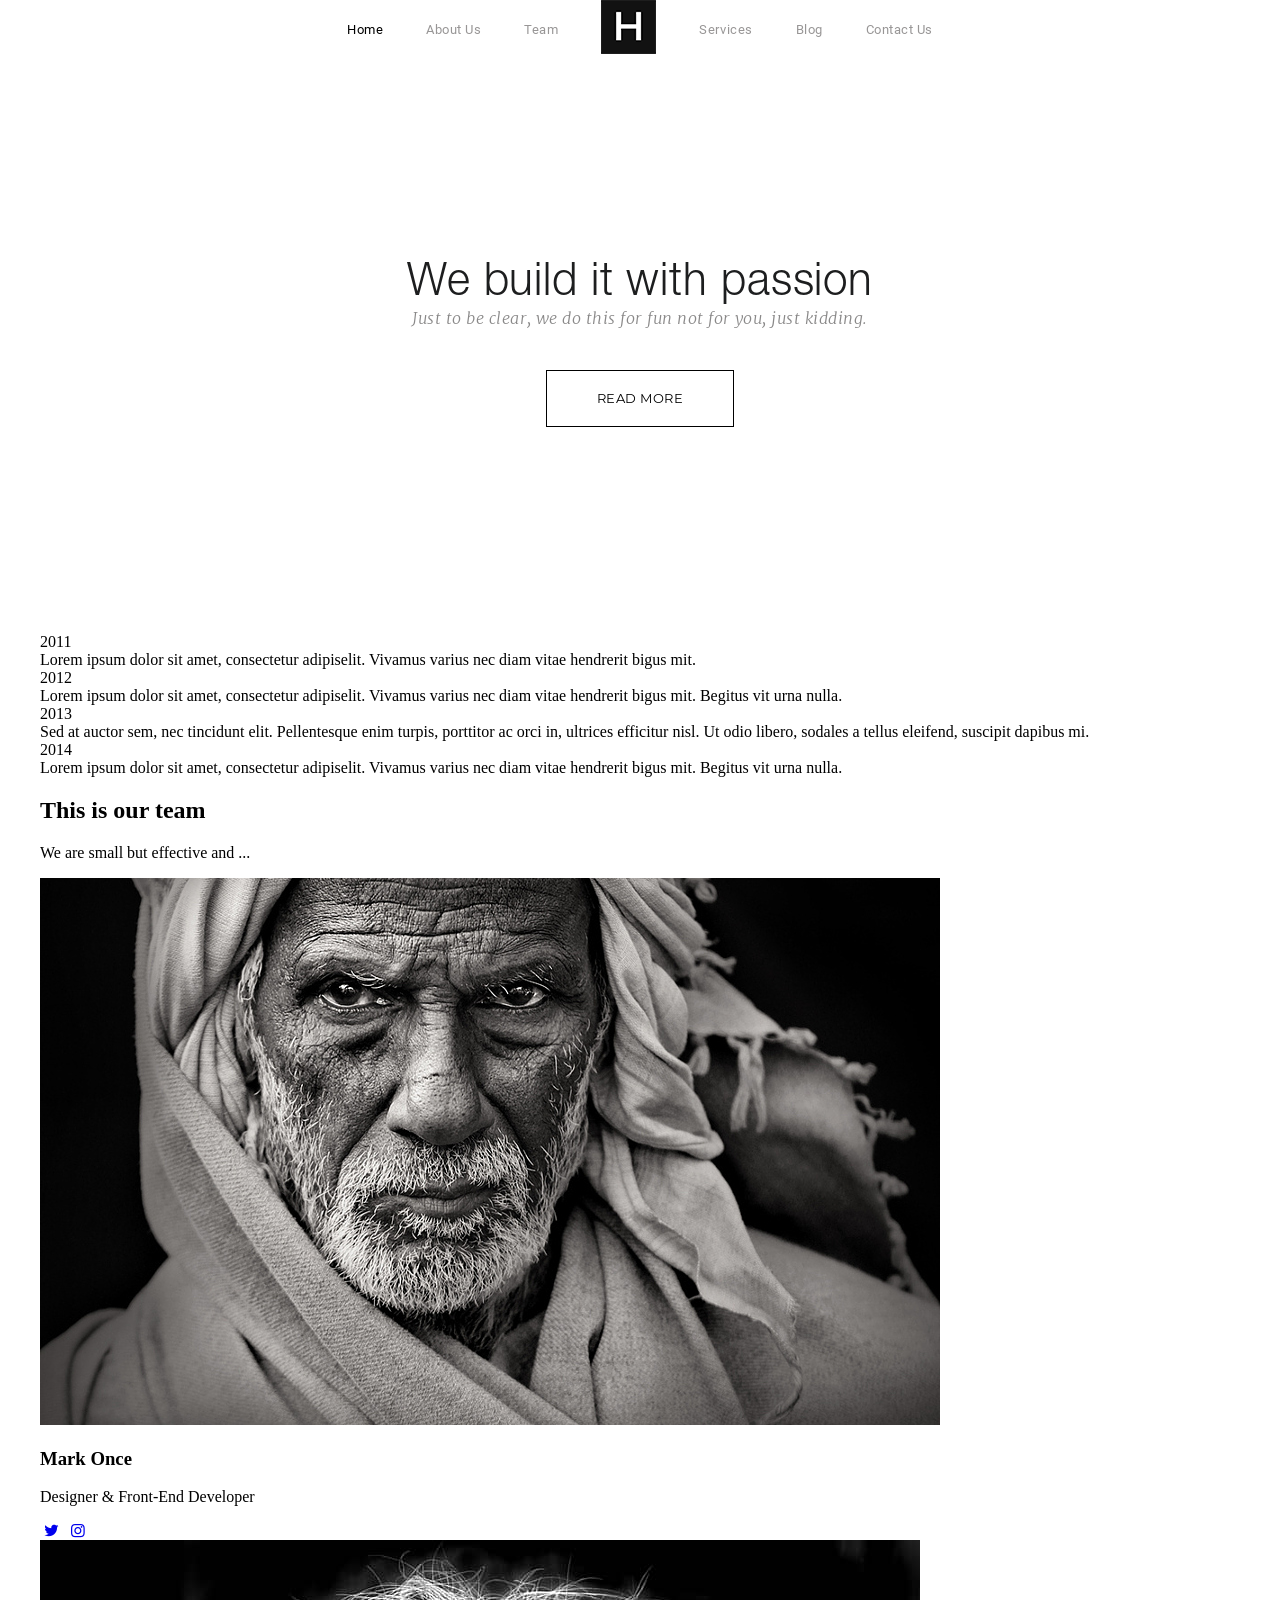
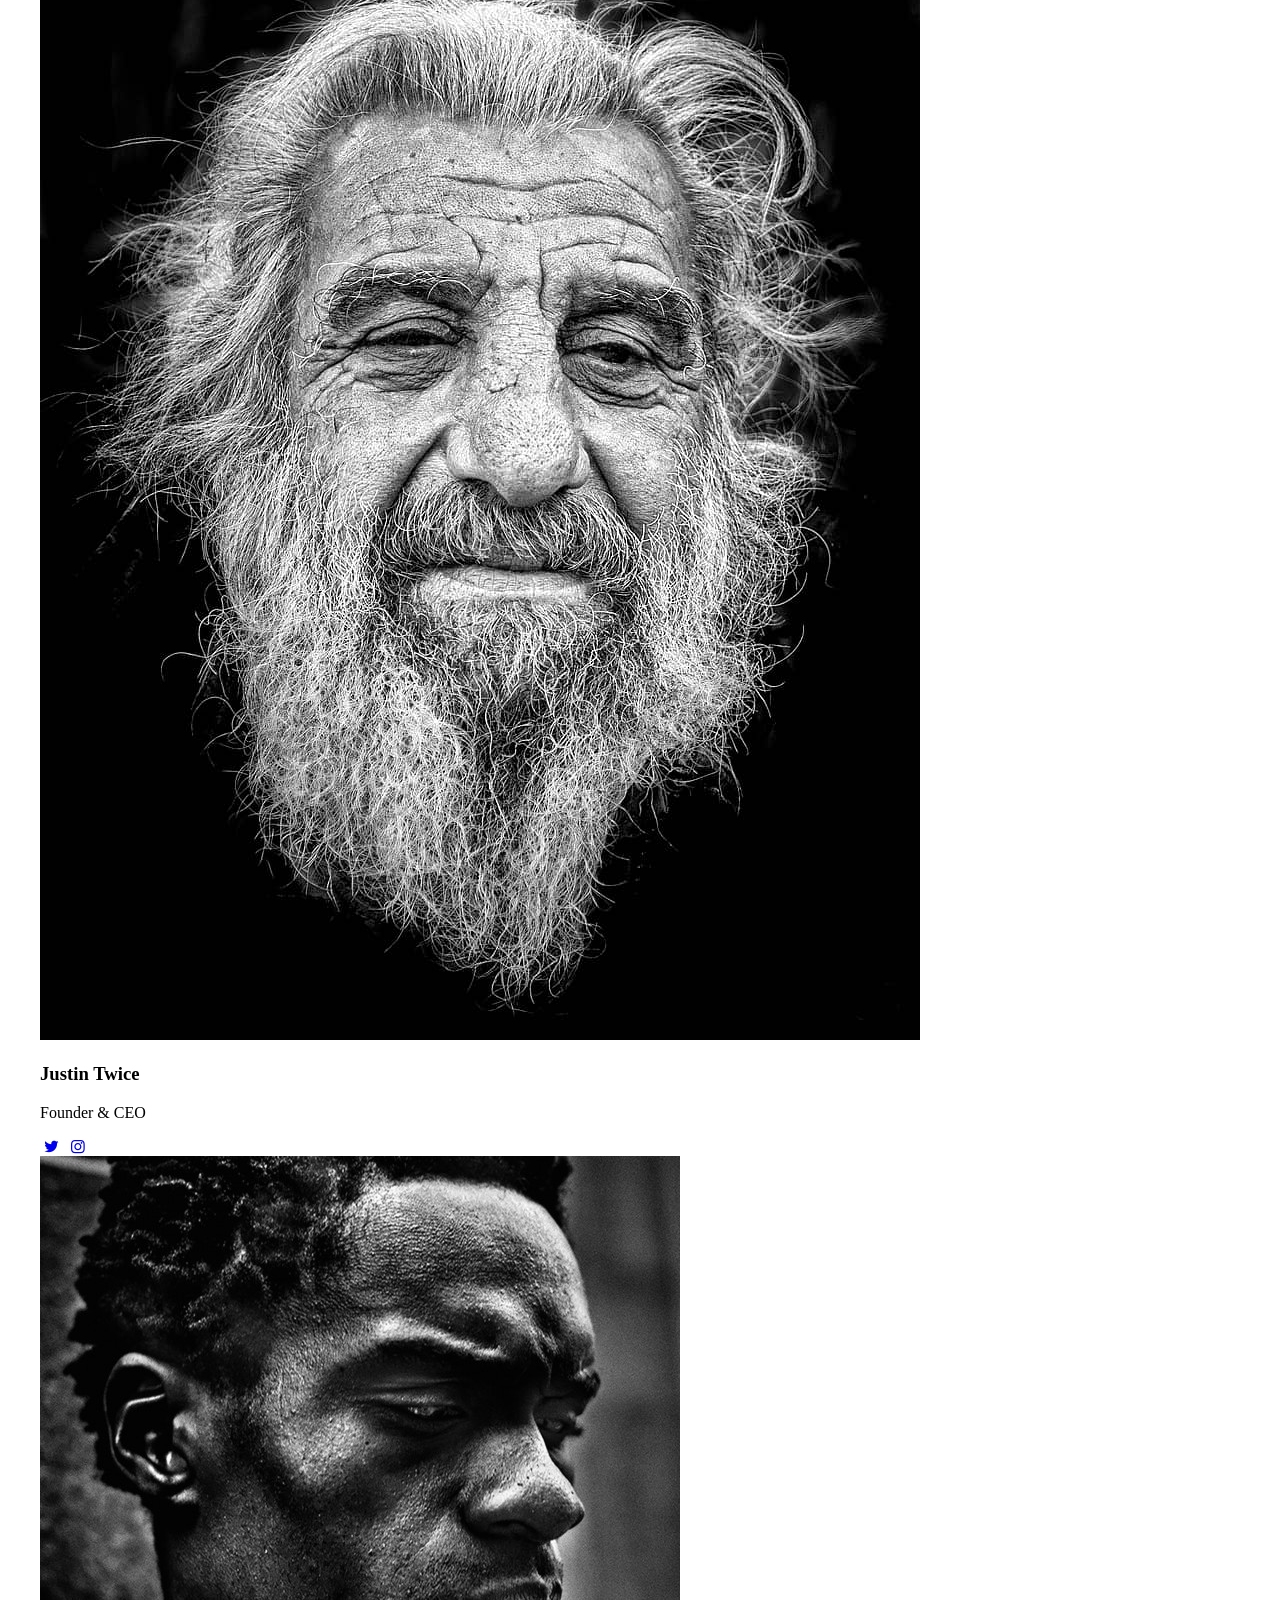
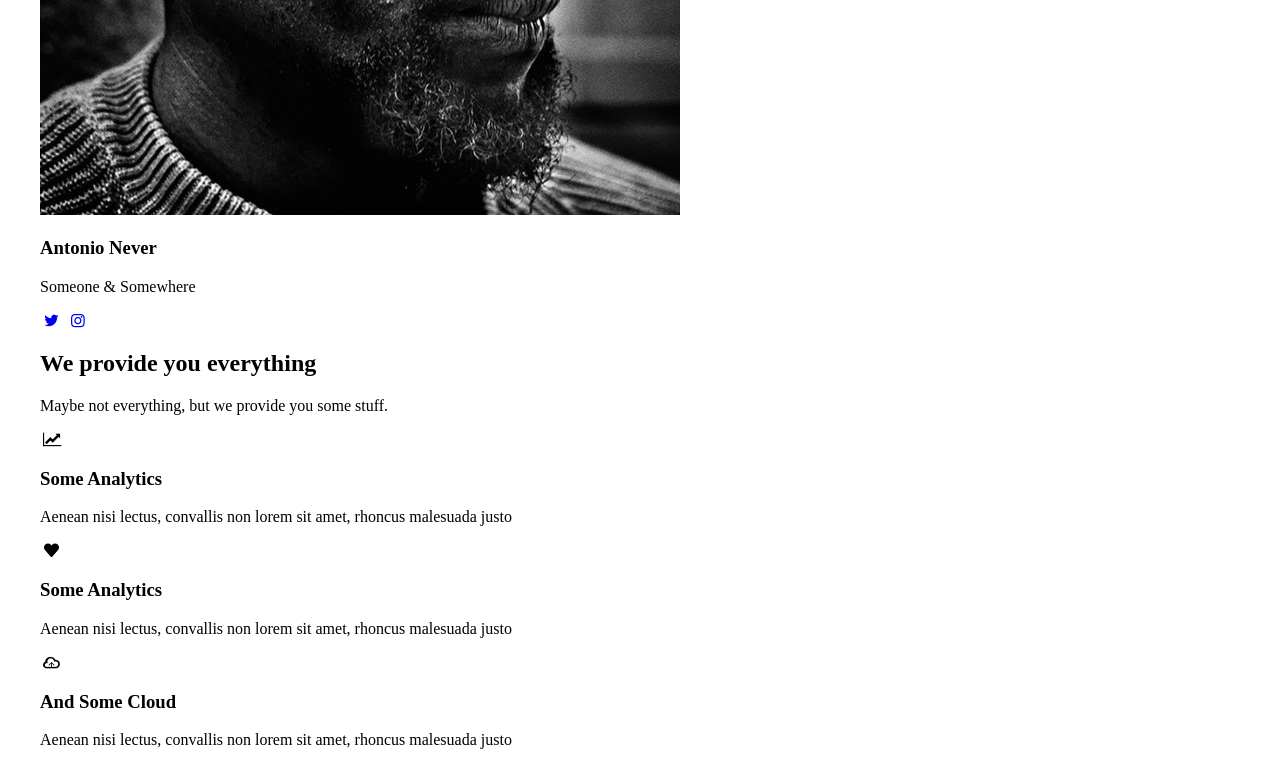
<file: index.html>
<!DOCTYPE html>
<html lang="en">
<head>
    <meta charset="UTF-8">
    <meta http-equiv="X-UA-Compatible" content="IE=edge">
    <meta name="viewport" content="width=device-width, initial-scale=1.0">
    <link rel="stylesheet" href="assets/style/fontello.css">
    <link rel="stylesheet" href="assets/style/style..css">
    <title>Document</title>
</head>
<body>
    <header class="header">
        <div class="container">
            <nav>
                <ul class="menu">
                    <li class="menu__item active"><a href="#">Home</a></li>
                    <li class="menu__item"><a href="#">About Us</a></li>
                    <li class="menu__item"><a href="#">Team</a></li>
                    <li class="menu__item"><a href="#"><img class="logo" src="assets/images/logo_3079.png" alt=""></a></li>
                    <li class="menu__item"><a href="#">Services</a></li>
                    <li class="menu__item"><a href="#">Blog</a></li>
                    <li class="menu__item"><a href="#">Contact Us</a></li>
                </ul>
            </nav>
            <div class="header__content">
                <h1 class="header__title">We build it with passion</h1>
                    <p class="header__text">Just to be clear, we do this for fun not for you, just kidding.</p>
                        <a href="" class="header__button">READ MORE</a>
            </div>
        </div>
    </header>
    <div class="about">
        <div class="container">
            <div class="about__inner">    
                <div class="about__item">
                    <div class="about__year">2011</div>
                    <div class="about__text">Lorem ipsum dolor sit amet, consectetur adipiselit. Vivamus varius nec diam vitae hendrerit bigus mit.</div>
                    </div>
            <div class="about__item">
                <div class="about__year">2012</div>
                <div class="about__text">Lorem ipsum dolor sit amet, consectetur adipiselit. Vivamus varius nec diam vitae hendrerit bigus mit.
                    Begitus vit urna nulla.</div>
            </div>
            <div class="about__item">
                <div class="about__year">2013</div>
                <div class="about__text">Sed at auctor sem, nec tincidunt elit. Pellentesque enim turpis, porttitor ac orci in, ultrices efficitur nisl. Ut odio libero, sodales a tellus eleifend, suscipit dapibus mi.</div>
            </div>
            <div class="about__item">
                <div class="about__year">2014</div>
                <div class="about__text">Lorem ipsum dolor sit amet, consectetur adipiselit. Vivamus varius nec diam vitae hendrerit bigus mit.
                    Begitus vit urna nulla.</div>
            </div>
        </div>
    </div>
</div>



<div class="team">
    <div class="container">
        <div class="block__head">
            <h2 class="block__title">This is our team</h2>
            <p class="block__text">We are small but effective and ...</p>
        </div>
        <div class="team__innner">
            <div class="team__item">
                <img class="item__team-img" src="assets/images/team1.jpg" alt="assets/images/team1.jpg">
                <h3 class="team__item-title">Mark Once</h3>
                <p class="team__item-text">Designer & Front-End Developer</p>
                <div class="team_icon-box">
                    <a href="#"><i class="icon-twitter"></i></a>
                    <a href="#"><i class="icon-instagram"></i></a>
                </div>
            </div>
        

       
            <div class="team__item">
                <img class="item__team-img" src="assets/images/team2.jpg" alt="assets/images/team1.jpg">
                <h3 class="team__item-title">Justin Twice</h3>
                <p class="team__item-text">Founder & CEO</p>
                <div class="team_icon-box">
                    <a href="#"><i class="icon-twitter"></i></a>
                    <a href="#"><i class="icon-instagram"></i></a>
                </div>
            
        </div>


        
            <div class="team__item">
                <img class="item__team-img" src="assets/images/team3.jpg" alt="assets/images/team1.jpg">
                <h3 class="team__item-title">Antonio Never</h3>
                <p class="team__item-text">Someone & Somewhere</p>
                <div class="team_icon-box">
                    <a href="#"><i class="icon-twitter"></i></a>
                    <a href="#"><i class="icon-instagram"></i></a>
                </div>
            </div>
        </div>



    </div>
</div>



<div class="provide">
    <div class="container">
        <div class="block__head">
            <h2 class="service__title">We provide you everything</h2>
            <p class="block__text">Maybe not everything, but we provide you some stuff.</p>
        </div>
        <div class="provide__innner">
            <div class="provide__item">
                <!-- "item__provide-img"-->
                <div class="circle">
                    <i class="icon-chart-line"></i>
                </div>  
                <h3 class="provide__item-title">Some Analytics</h3>
                <p class="provide__item-text">Aenean nisi lectus, convallis non lorem sit amet, rhoncus malesuada justo</p>
            </div>
        

       
            <div class="provide__item">
                <div class="circle">
                    <i class="icon-heart"></i>
                 </div>
                <h3 class="provide__item-title">Some Analytics</h3>
                <p class="provide__item-text">Aenean nisi lectus, convallis non lorem sit amet, rhoncus malesuada justo</p>
        </div>


        
            <div class="provide__item">
                <div class="circle">
                    <i class="icon-upload-cloud-outline"></i> 
                </div>
                <h3 class="provide__item-title">And Some Cloud</h3>
                <p class="provide__item-text">Aenean nisi lectus, convallis non lorem sit amet, rhoncus malesuada justo</p>
   
            </div>
        </div>



    </div>
</div>





</body>
</html>
</file>
<file: assets/style/fontello.css>
@font-face {
  font-family: 'fontello';
  src: url('../fonts/fontello.eot?81295405');
  src: url('../fonts/fontello.eot?81295405#iefix') format('embedded-opentype'),
       url('../fonts/fontello.woff2?81295405') format('woff2'),
       url('../fonts/fontello.woff?81295405') format('woff'),
       url('../fonts/fontello.ttf?81295405') format('truetype'),
       url('../fonts/fontello.svg?81295405#fontello') format('svg');
  font-weight: normal;
  font-style: normal;
}
/* Chrome hack: SVG is rendered more smooth in Windozze. 100% magic, uncomment if you need it. */
/* Note, that will break hinting! In other OS-es font will be not as sharp as it could be */
/*
@media screen and (-webkit-min-device-pixel-ratio:0) {
  @font-face {
    font-family: 'fontello';
    src: url('../font/fontello.svg?81295405#fontello') format('svg');
  }
}
*/
[class^="icon-"]:before, [class*=" icon-"]:before {
  font-family: "fontello";
  font-style: normal;
  font-weight: normal;
  speak: never;

  display: inline-block;
  text-decoration: inherit;
  width: 1em;
  margin-right: .2em;
  text-align: center;
  /* opacity: .8; */

  /* For safety - reset parent styles, that can break glyph codes*/
  font-variant: normal;
  text-transform: none;

  /* fix buttons height, for twitter bootstrap */
  line-height: 1em;

  /* Animation center compensation - margins should be symmetric */
  /* remove if not needed */
  margin-left: .2em;

  /* you can be more comfortable with increased icons size */
  /* font-size: 120%; */

  /* Font smoothing. That was taken from TWBS */
  -webkit-font-smoothing: antialiased;
  -moz-osx-font-smoothing: grayscale;

  /* Uncomment for 3D effect */
  /* text-shadow: 1px 1px 1px rgba(127, 127, 127, 0.3); */
}

.icon-phone:before { content: '\e800'; } /* '' */
.icon-location:before { content: '\e801'; } /* '' */
.icon-heart:before { content: '\e802'; } /* '' */
.icon-upload-cloud-outline:before { content: '\e803'; } /* '' */
.icon-twitter:before { content: '\f099'; } /* '' */
.icon-mail-alt:before { content: '\f0e0'; } /* '' */
.icon-instagram:before { content: '\f16d'; } /* '' */
.icon-chart-line:before { content: '\f201'; } /* '' */
</file>
<file: assets/style/style..css>
@font-face {
    font-family: "HelveticaNeueLTProLt";
    src: url(../fonts/HelveticaNeueLTProLt.woff) format("woff");
  }
@font-face {
    font-family: "HelveticaNeueLTProMd";
    src: url(../fonts/HelveticaNeueLTProMd.woff) format("woff");
  }
@font-face {
    font-family: "HelveticaNeueLTProRoman";
    src: url(../fonts/HelveticaNeueLTProRoman.woff) format("woff");
  }
@font-face {
    font-family: "Merriweather-LightItalic";
    src: url(../fonts/Merriweather-LightItalic.woff) format("woff");
  }
@font-face {
    font-family: "Montserrat-Light";
    src: url(../fonts/Montserrat-Light.woff) format("woff");
  }
@font-face {
    font-family: "Montserrat-Regular";
    src: url(../fonts/Montserrat-Regular.woff) format("woff");
  }
@font-face {
    font-family: "Roboto-Regular";
    src: url(../fonts/Roboto-Regular.woff) format("woff");
  }

  /* font-family: "HelveticaNeueLTProLt", sans-serif;
     font-family: "HelveticaNeueLTProMd" ;
     font-family: "HelveticaNeueLTProRoman" ;
     font-family: "Merriweather-LightItalic" ;
     font-family: "Montserrat-Light" ;
     font-family: "Montserrat-Regular" ;
     font-family: "Roboto-Regular" ;
   */

  h1 {font-family: "Montserrat-Light", sans-serif;}

  *{
    box-sizing: border-box;
  }
  body{
    padding: 0;
    margin: 0;
  }
  .container{
    width: 1200px;
    padding: 0;
    margin: 0 auto;
  }
  .menu {
    margin: 0;
    padding: 0;
    list-style: none;
    display: flex;
    justify-content: center;
    align-items: center;
  }
  .menu__item a {
    font-family: "Roboto-Regular", sans-serif;
    font-size: 13px;
    line-height: 17px;
    font-weight: 400;
    letter-spacing: 0.04em;
    color: #989696;
    text-decoration: none;
    margin-right: 43px;
  }

  .menu__item:last-child a{
    margin-right: 0;
  }

  .active a, .menu__item a:hover{
    color: #010101;
  }
  .logo{
    margin: 0, 16px;
  }
  .header__content {
    text-align: center;
  }
  .header__title {
    font-family: "HelveticaNeueLTProLt", sans-serif;
    font-size: 44px;
    line-height: 41px;
    font-weight: 400;
    letter-spacing: 0.02em;
    color: #1d1e1f;
    margin: 207px auto 4px;
  }
  .header__text {
    font-family: "Merriweather-LightItalic", serif;
    font-size: 16px;
    line-height: 17px;
    font-weight: 300;
    font-style: italic;
    letter-spacing: 0.03em;
    color: #898888;
    margin: 0 auto 43px;
  }
  .header__button {
    font-family: "Montserrat-Regular", sans-serif;
    font-size: 13px;
    line-height: 17px;
    font-weight: 400;
    letter-spacing: 0.04em;
    color: #000000;
    text-decoration: none;
    width: 188px;
    height: 57px;
    border: 1px solid #000000;
    display: flex;
    justify-content: center;
    align-items: center;
    margin: 0 auto 206px;
    transition: all .3s ease-in;
  }
  
  .header__button:hover{
    background-color: #000000;
    color: #fff;

  }
</file>
